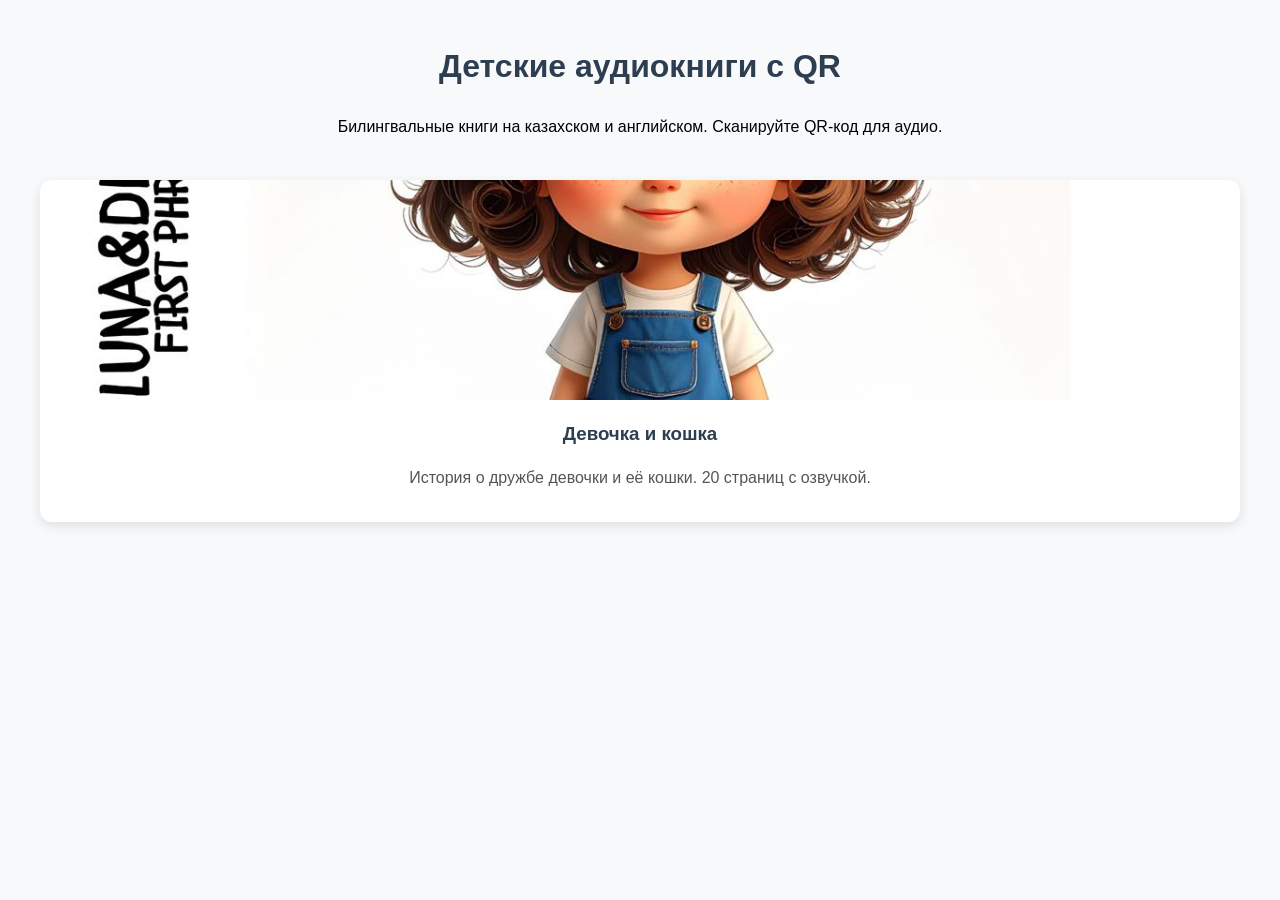
<file: index.html>
<!DOCTYPE html>
<html lang="ru">
<head>
  <meta charset="UTF-8">
  <meta name="viewport" content="width=device-width, initial-scale=1.0">
  <title>Детские аудиокниги с QR</title>
  <style>
    body { font-family: Arial, sans-serif; margin: 0; padding: 20px; background: #f8f9fa; line-height: 1.6; }
    .header { text-align: center; margin-bottom: 40px; }
    h1 { color: #2c3e50; }
    .books { display: grid; gap: 25px; grid-template-columns: repeat(auto-fit, minmax(280px, 1fr)); max-width: 1200px; margin: 0 auto; }
    .book { background: white; border-radius: 12px; overflow: hidden; box-shadow: 0 4px 12px rgba(0,0,0,0.1); text-align: center; transition: transform 0.2s; }
    .book:hover { transform: translateY(-5px); }
    .book img { width: 100%; height: 220px; object-fit: cover; }
    .book h3 { margin: 12px 0 8px; color: #2c3e50; }
    .book p { color: #555; padding: 0 15px 15px; }
    a { text-decoration: none; }
  </style>
</head>
<body>
  <div class="header">
    <h1>Детские аудиокниги с QR</h1>
    <p>Билингвальные книги на казахском и английском. Сканируйте QR-код для аудио.</p>
  </div>

  <div class="books">
    <a href="/books/cat-story/">
      <div class="book">
        <img src="/books/cat-story/images/cover.jpg" alt="Обложка 'Девочка и кошка'">
        <h3>Девочка и кошка</h3>
        <p>История о дружбе девочки и её кошки. 20 страниц с озвучкой.</p>
      </div>
    </a>
    <!-- Добавьте новые книги здесь -->
  </div>
</body>
</html>
</file>
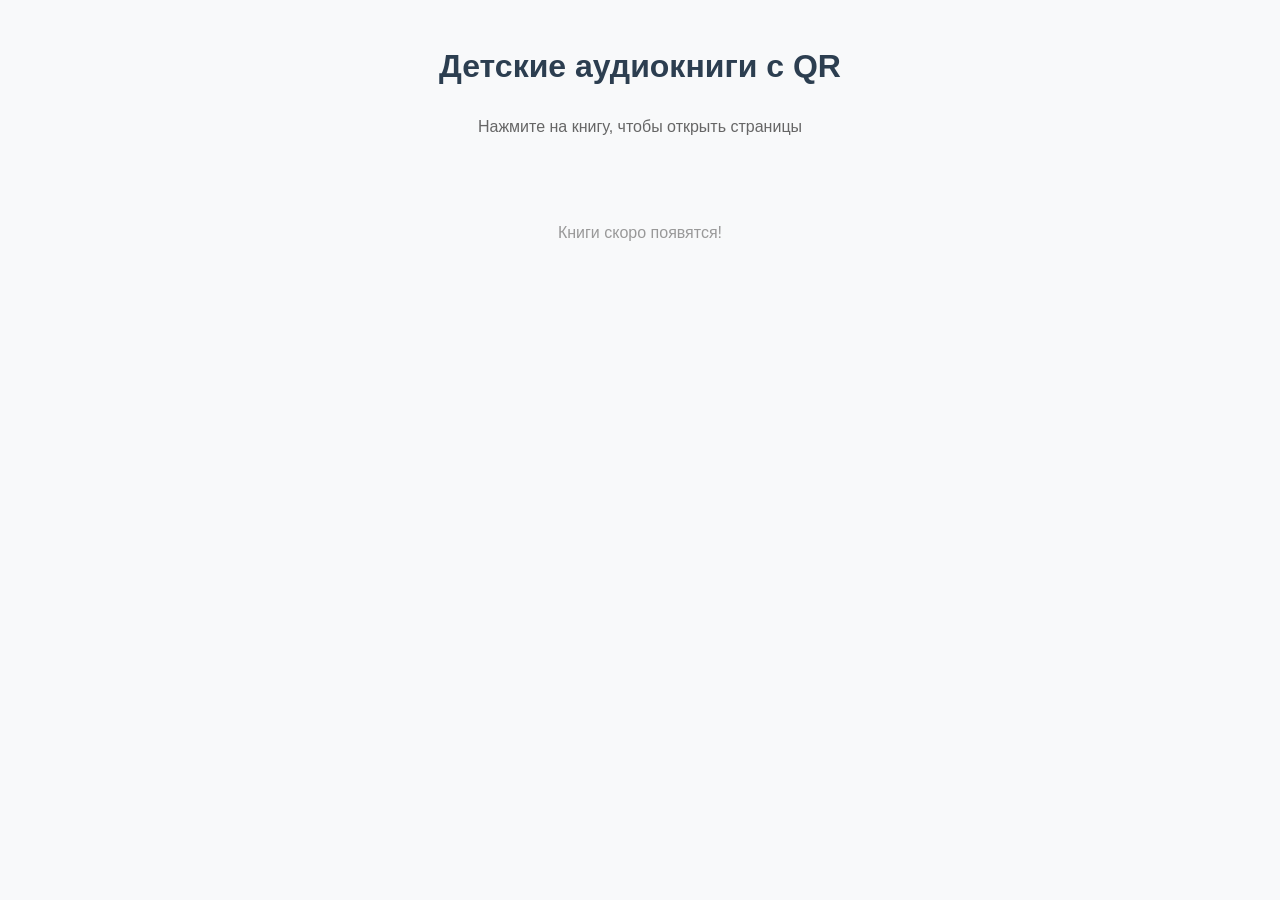
<file: en/index.html>
<!doctype html><html lang=ru><head><meta name=generator content="Hugo 0.152.2"><meta charset=UTF-8><meta name=viewport content="width=device-width,initial-scale=1"><title>Детские аудиокниги с QR</title><style>body{font-family:Arial,sans-serif;margin:40px;line-height:1.6;max-width:900px;margin:0 auto;padding:20px;background:#f8f9fa}h1{color:#2c3e50;text-align:center}.books{display:grid;gap:25px;grid-template-columns:repeat(auto-fit,minmax(280px,1fr));margin-top:30px}.book{background:#fff;border-radius:12px;overflow:hidden;box-shadow:0 4px 12px rgba(0,0,0,.1);text-align:center;padding:15px;transition:transform .2s}.book:hover{transform:translateY(-5px)}.book img{width:100%;height:220px;object-fit:cover;border-radius:8px}.book h3{margin:12px 0 8px;color:#2c3e50}.book p{color:#555;font-size:.95em}a{text-decoration:none}</style></head><body><h1>Детские аудиокниги с QR</h1><p style=text-align:center;color:#666>Нажмите на книгу, чтобы открыть страницы</p><div class=books></div><p style=text-align:center;color:#999;margin-top:50px>Книги скоро появятся!</p></body></html>
</file>
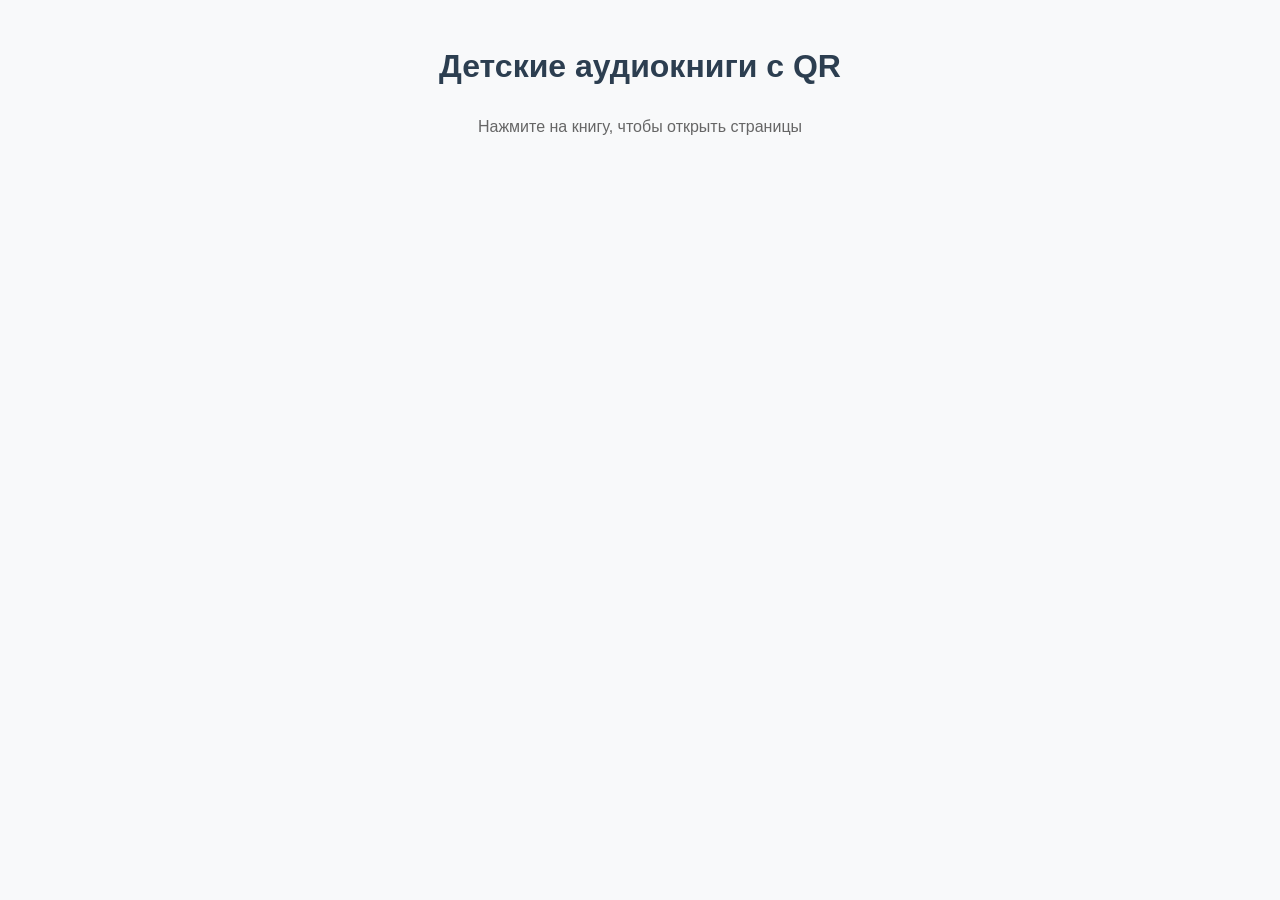
<file: kz/index.html>
<!doctype html><html lang=ru><head><meta name=generator content="Hugo 0.152.2"><meta charset=UTF-8><meta name=viewport content="width=device-width,initial-scale=1"><title>Детские аудиокниги с QR</title><style>body{font-family:Arial,sans-serif;margin:40px;line-height:1.6;max-width:900px;margin:0 auto;padding:20px;background:#f8f9fa}h1{color:#2c3e50;text-align:center}.books{display:grid;gap:25px;grid-template-columns:repeat(auto-fit,minmax(280px,1fr));margin-top:30px}.book{background:#fff;border-radius:12px;overflow:hidden;box-shadow:0 4px 12px rgba(0,0,0,.1);text-align:center;padding:15px;transition:transform .2s}.book:hover{transform:translateY(-5px)}.book img{width:100%;height:220px;object-fit:cover;border-radius:8px}.book h3{margin:12px 0 8px;color:#2c3e50}.book p{color:#555;font-size:.95em}a{text-decoration:none}</style></head><body><h1>Детские аудиокниги с QR</h1><p style=text-align:center;color:#666>Нажмите на книгу, чтобы открыть страницы</p><div class=books></div></body></html>
</file>
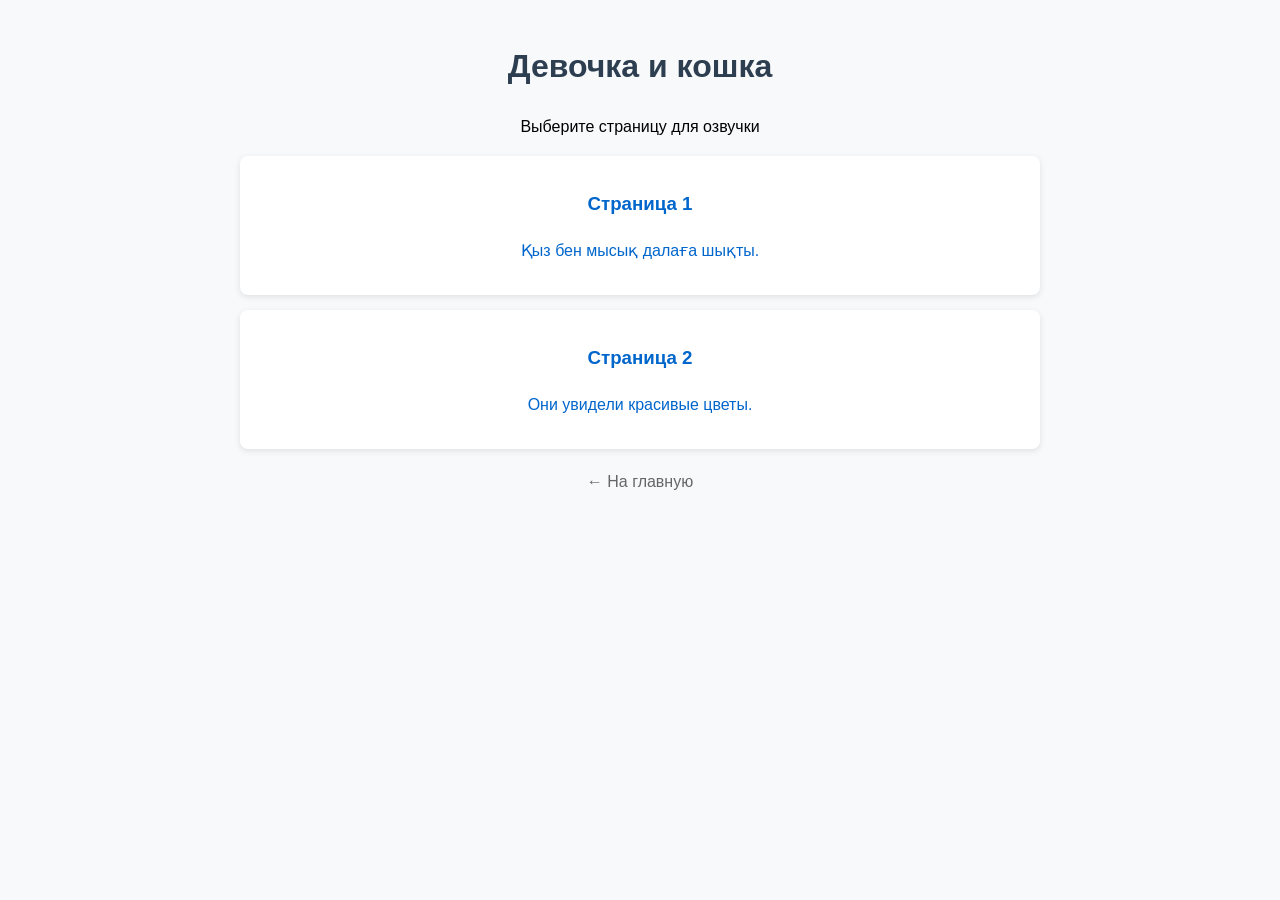
<file: books/cat-story/index.html>
<!DOCTYPE html>
<html lang="ru">
<head>
  <meta charset="UTF-8">
  <meta name="viewport" content="width=device-width, initial-scale=1.0">
  <title>Девочка и кошка</title>
  <style>
    body { font-family: Arial, sans-serif; margin: 0; padding: 20px; background: #f8f9fa; line-height: 1.6; }
    h1 { color: #2c3e50; text-align: center; }
    .pages { max-width: 800px; margin: 0 auto; }
    .page-link { display: block; background: white; margin: 15px 0; padding: 15px; border-radius: 8px; box-shadow: 0 2px 6px rgba(0,0,0,0.1); text-align: center; }
    a { color: #0066cc; text-decoration: none; }
    .back { display: block; text-align: center; margin: 20px 0; color: #666; }
  </style>
</head>
<body>
  <h1>Девочка и кошка</h1>
  <p style="text-align:center;">Выберите страницу для озвучки</p>

  <div class="pages">
    <a href="/books/cat-story/page-01/" class="page-link">
      <h3>Страница 1</h3>
      <p>Қыз бен мысық далаға шықты.</p>
    </a>
    <!-- Добавьте page-02, page-03... -->
    <a href="/books/cat-story/page-02/" class="page-link">
      <h3>Страница 2</h3>
      <p>Они увидели красивые цветы.</p>
    </a>
  </div>

  <a href="/" class="back">&larr; На главную</a>
</body>
</html>
</file>
